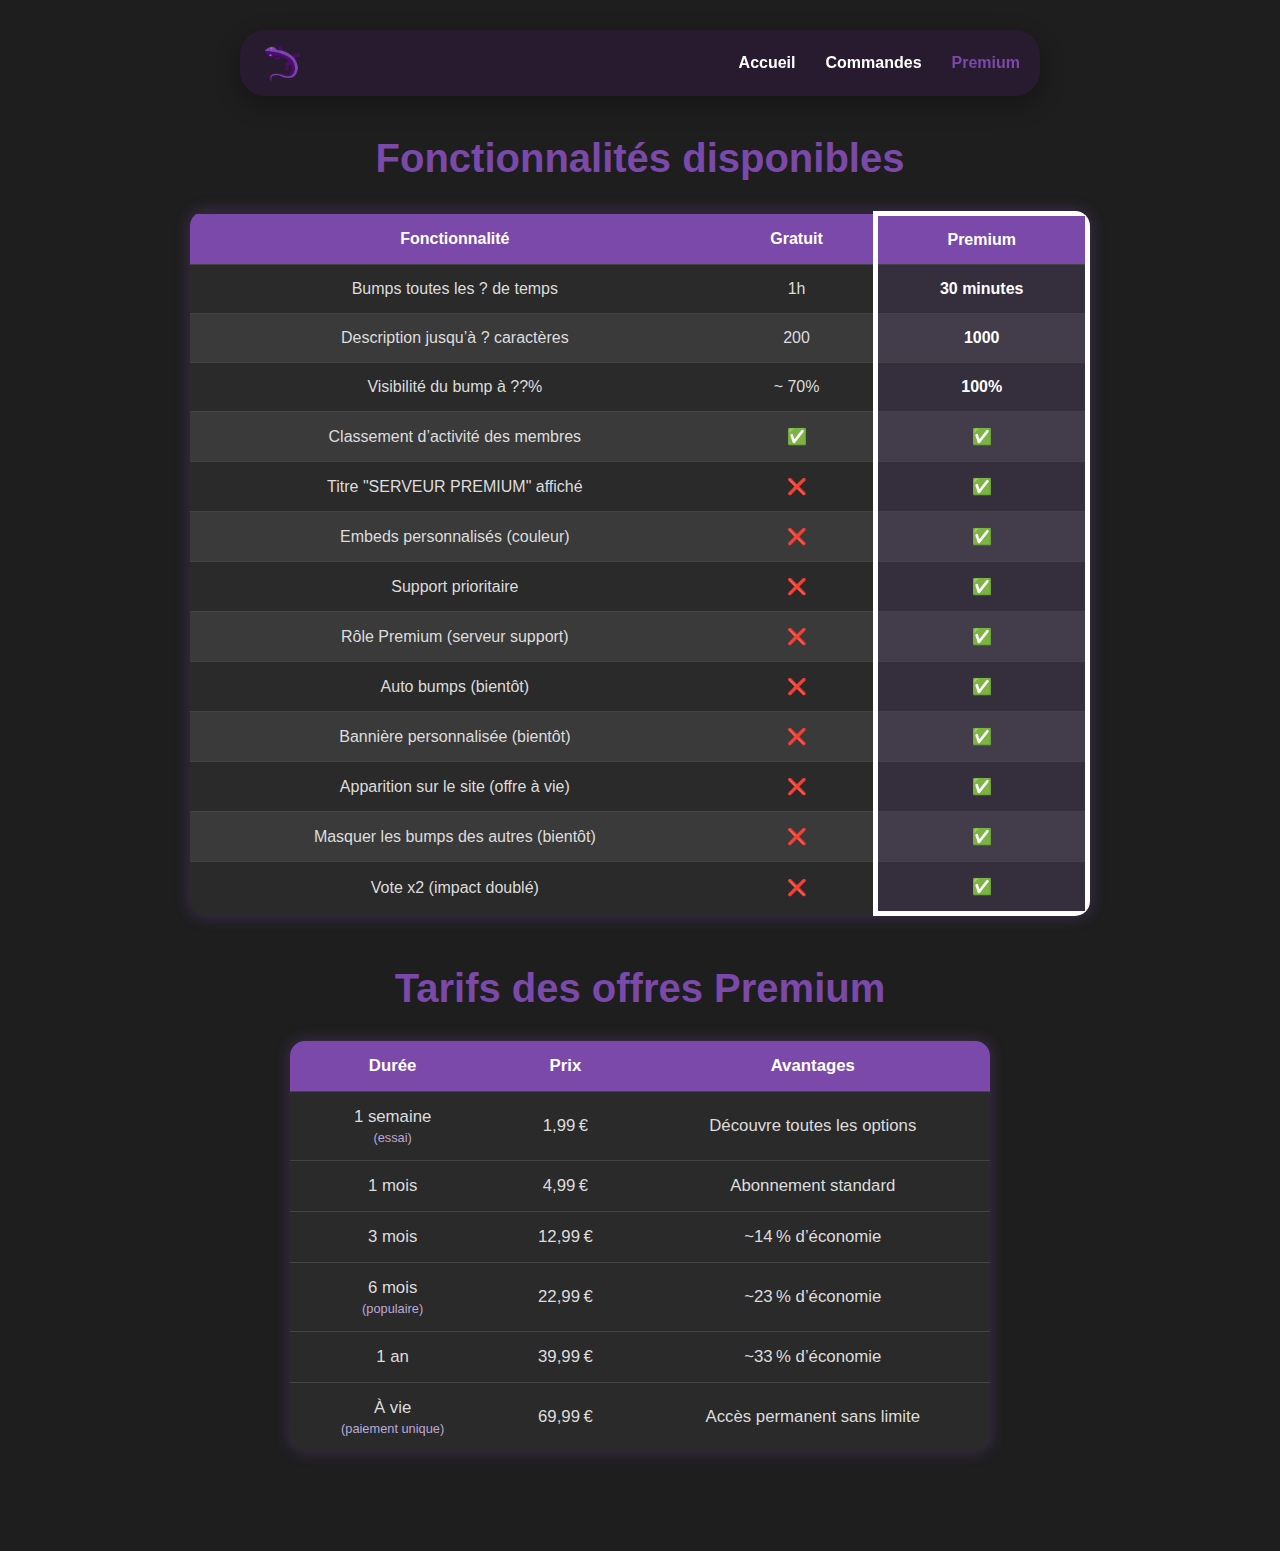
<file: premium.html>
<!DOCTYPE html>
<html lang="fr">
<head>
  <meta charset="UTF-8" />
  <meta name="viewport" content="width=device-width, initial-scale=1" />
  <title>Offre Premium - Lezzar</title>
  <link rel="icon" href="images/logo.png" />
  <link rel="stylesheet" href="premium.css" />
</head>
<body>

    <header>
  <nav class="glass-nav fade-in">
    <img src="images/logo.png" alt="Logo Lezzar" class="logo" />
    <ul>
      <li><a href="index.html">Accueil</a></li>
      <li><a href="commandes.html">Commandes</a></li>
      <li><a href="premium.html" class="active">Premium</a></li>
    </ul>
  </nav>
</header>

  <section class="premium-section">

    <h2>Fonctionnalités disponibles</h2>

    <table class="comparison-table">
      <thead>
        <tr>
          <th>Fonctionnalité</th>
          <th>Gratuit</th>
          <th>Premium</th>
        </tr>
      </thead>
      <tbody>
        <tr>
          <td>Bumps toutes les ? de temps</td>
          <td class="check">1h</td>
          <td class="check" >30 minutes</td>
        </tr>
        <tr>
          <td>Description jusqu’à ? caractères</td>
          <td class="check">200</td>
          <td class="check">1000</td>
        </tr>
        <tr>
          <td>Visibilité du bump à ??%</td>
          <td class="check">~ 70%</td>
          <td class="check">100%</td>
        </tr>
        <tr>
          <td>Classement d’activité des membres</td>
          <td class="check">✅</td>
          <td class="check">✅</td>
        </tr>
        <tr>
          <td>Titre "SERVEUR PREMIUM" affiché</td>
          <td class="check">❌</td>
          <td class="check">✅</td>
        </tr>
        <tr>
          <td>Embeds personnalisés (couleur)</td>
          <td class="check">❌</td>
          <td class="check">✅</td>
        </tr>
        <tr>
          <td>Support prioritaire</td>
          <td class="check">❌</td>
          <td class="check">✅</td>
        </tr>
        <tr>
          <td>Rôle Premium (serveur support)</td>
          <td class="check">❌</td>
          <td class="check">✅</td>
        </tr>
        <tr>
          <td>Auto bumps (bientôt)</td>
          <td class="check">❌</td>
          <td class="check">✅</td>
        </tr>
        <tr>
          <td>Bannière personnalisée (bientôt)</td>
          <td class="check">❌</td>
          <td class="check">✅</td>
        </tr>
        <tr>
          <td>Apparition sur le site (offre à vie)</td>
          <td class="check">❌</td>
          <td class="check">✅</td>
        </tr>
        <tr>
          <td>Masquer les bumps des autres (bientôt)</td>
          <td class="check">❌</td>
          <td class="check">✅</td>
        </tr>
        <tr>
          <td>Vote x2 (impact doublé)</td>
          <td class="check">❌</td>
          <td class="check">✅</td>
        </tr>
      </tbody>
    </table>

    <h2>Tarifs des offres Premium</h2>

    <table class="pricing-table">
      <thead>
        <tr>
          <th>Durée</th>
          <th>Prix</th>
          <th>Avantages</th>
        </tr>
      </thead>
      <tbody>
        <tr>
          <td>1 semaine <small>(essai)</small></td>
          <td>1,99 €</td>
          <td>Découvre toutes les options</td>
        </tr>
        <tr>
          <td>1 mois</td>
          <td>4,99 €</td>
          <td>Abonnement standard</td>
        </tr>
        <tr>
          <td>3 mois</td>
          <td>12,99 €</td>
          <td>~14 % d’économie</td>
        </tr>
        <tr>
          <td>6 mois <small>(populaire)</small></td>
          <td>22,99 €</td>
          <td>~23 % d’économie</td>
        </tr>
        <tr>
          <td>1 an</td>
          <td>39,99 €</td>
          <td>~33 % d’économie</td>
        </tr>
        <tr>
          <td>À vie <small>(paiement unique)</small></td>
          <td>69,99 €</td>
          <td>Accès permanent sans limite</td>
        </tr>
      </tbody>
    </table>

  </section>

</body>
</html>
</file>
<file: premium.css>
body {
  background-color: #1e1e1e;
  color: #eee;
  font-family: 'Segoe UI', sans-serif;
  margin: 0;
  padding: 160px 20px 20px; 
}

.premium-section {
  max-width: 900px;
  margin: 40px auto 80px;
  padding: 0 15px;
  color: #eee;
}

.premium-section h2 {
  font-size: 2.5rem;
  text-align: center;
  margin-bottom: 30px;
  color: #7B49AA;
  font-weight: 700;
}

.comparison-table {
  width: 100%;
  border-collapse: collapse;
  margin-bottom: 50px;
  box-shadow: 0 0 15px rgba(123, 73, 170, 0.4);
  border-radius: 15px;
  overflow: hidden;
  background-color: #2a2a2a;
}

.comparison-table th,
.comparison-table td {
  padding: 15px 20px;
  text-align: center;
  border-bottom: 1px solid #444;
  font-size: 1rem;
  color: #ddd;
}

.comparison-table th {
  background-color: #7B49AA;
  color: white;
  font-weight: 700;
}

.comparison-table tbody tr:last-child td {
  border-bottom: none;
}

.comparison-table tbody tr:nth-child(even) {
  background-color: #3a3a3a;
}

.check {
  font-size: 1.5rem;
  user-select: none;
  color: #7B49AA;
}

.cta {
  text-align: center;
  margin-bottom: 60px;
  display: flex;
  justify-content: center;
  gap: 25px;
  flex-wrap: wrap;
}

.btn {
  padding: 14px 28px;
  font-weight: 700;
  border-radius: 12px;
  text-decoration: none;
  cursor: pointer;
  user-select: none;
  transition: background-color 0.3s ease;
  font-size: 1.1rem;
}

.btn.violet {
  background-color: #7B49AA;
  color: white;
  box-shadow: 0 0 12px #7B49AAaa;
}

.btn.violet:hover {
  background-color: #5c2d8e;
  box-shadow: 0 0 20px #7B49AAee;
}

.btn.light {
  background-color: transparent;
  color: #7B49AA;
  border: 2px solid #7B49AA;
}

.btn.light:hover {
  background-color: #7B49AA;
  color: white;
  border-color: #7B49AA;
}

.pricing-table {
  width: 100%;
  max-width: 700px;
  margin: 0 auto 60px;
  border-collapse: collapse;
  background-color: #2a2a2a;
  border-radius: 15px;
  box-shadow: 0 0 15px rgba(123, 73, 170, 0.4);
  overflow: hidden;
}

.pricing-table th,
.pricing-table td {
  padding: 15px 25px;
  text-align: center;
  border-bottom: 1px solid #444;
  font-size: 1.05rem;
  color: #ddd;
}

.pricing-table th {
  background-color: #7B49AA;
  color: white;
  font-weight: 700;
}

.pricing-table tbody tr:last-child td {
  border-bottom: none;
}

.pricing-table tbody tr:hover {
  background-color: #5c2d8e66;
  cursor: default;
}

.pricing-table td small {
  display: block;
  font-size: 0.8rem;
  color: #bca9d6;
  margin-top: 3px;
}

@media screen and (max-width: 900px) {
  .premium-section {
    margin: 20px 15px 50px;
  }
}

.glass-nav {
  position: related;
  top: 20px;
  left: 10px;
  right: 10px;
  margin: 20px auto;
  max-width: 760px;
  background: rgba(79, 11, 114, 0.2);
  backdrop-filter: blur(10px);
  border-radius: 25px;
  padding: 8px 20px;
  display: flex;
  align-items: center;
  justify-content: space-between;
  z-index: 1000;
  box-shadow: 0 8px 24px rgba(0, 0, 0, 0.3);
}

.glass-nav .logo {
  height: 45px;
}

.glass-nav ul {
  list-style: none;
  display: flex;
  gap: 30px;
}

.glass-nav a {
  color: #ffffff;
  text-decoration: none;
  font-weight: 600;
  font-size: 1rem;
  transition: color 0.3s ease;
}

.glass-nav a:hover,
.glass-nav a.active {
  color: #7B49AA;
}

@media screen and (max-width: 768px) {
  .glass-nav {
    flex-direction: column;
    top: 0;
    padding: 15px 25px;
    max-width: 90%;
    margin: 10px auto;
    border-radius: 25px 25px 25px 25px;
  }

  .glass-nav ul {
    flex-direction: column;
    gap: 10px;
    margin-top: 10px;
  }
}

body {
  padding-top: 10px;
}

.comparison-table tbody td:nth-child(3) {
  background-color: rgba(123, 73, 170, 0.15);
  color: white;
  font-weight: 600;
  border-left: 5px solid white;
  border-right: 5px solid white;
}

.comparison-table thead th:nth-child(3) {
  border-left: 5px solid white;
  border-right: 5px solid white;
  border-top: 5px solid white;
  background-color: #7B49AA; 
  color: white;
  font-weight: 700;
}

.comparison-table tbody tr:last-child td:nth-child(3) {
  border-bottom: 5px solid white;
}

@media screen and (max-width: 600px) {
  .comparison-table,
  .pricing-table {
    font-size: 13px;
  }

  .comparison-table th,
  .comparison-table td,
  .pricing-table th,
  .pricing-table td {
    padding: 10px 12px;
  }

  .premium-section h2 {
    font-size: 1.8rem;
  }
}

@media screen and (max-width: 600px) {
  .comparison-table,
  .pricing-table {
    font-size: 13px;
    width: 90%;
    margin: 40px auto;
    position: relative;
    display: block;
    top: 30px;
  }

  .comparison-table th,
  .comparison-table td,
  .pricing-table th,
  .pricing-table td {
    padding: 10px 12px;
  }

  .premium-section h2 {
    font-size: 1.8rem;
  }
}
</file>
